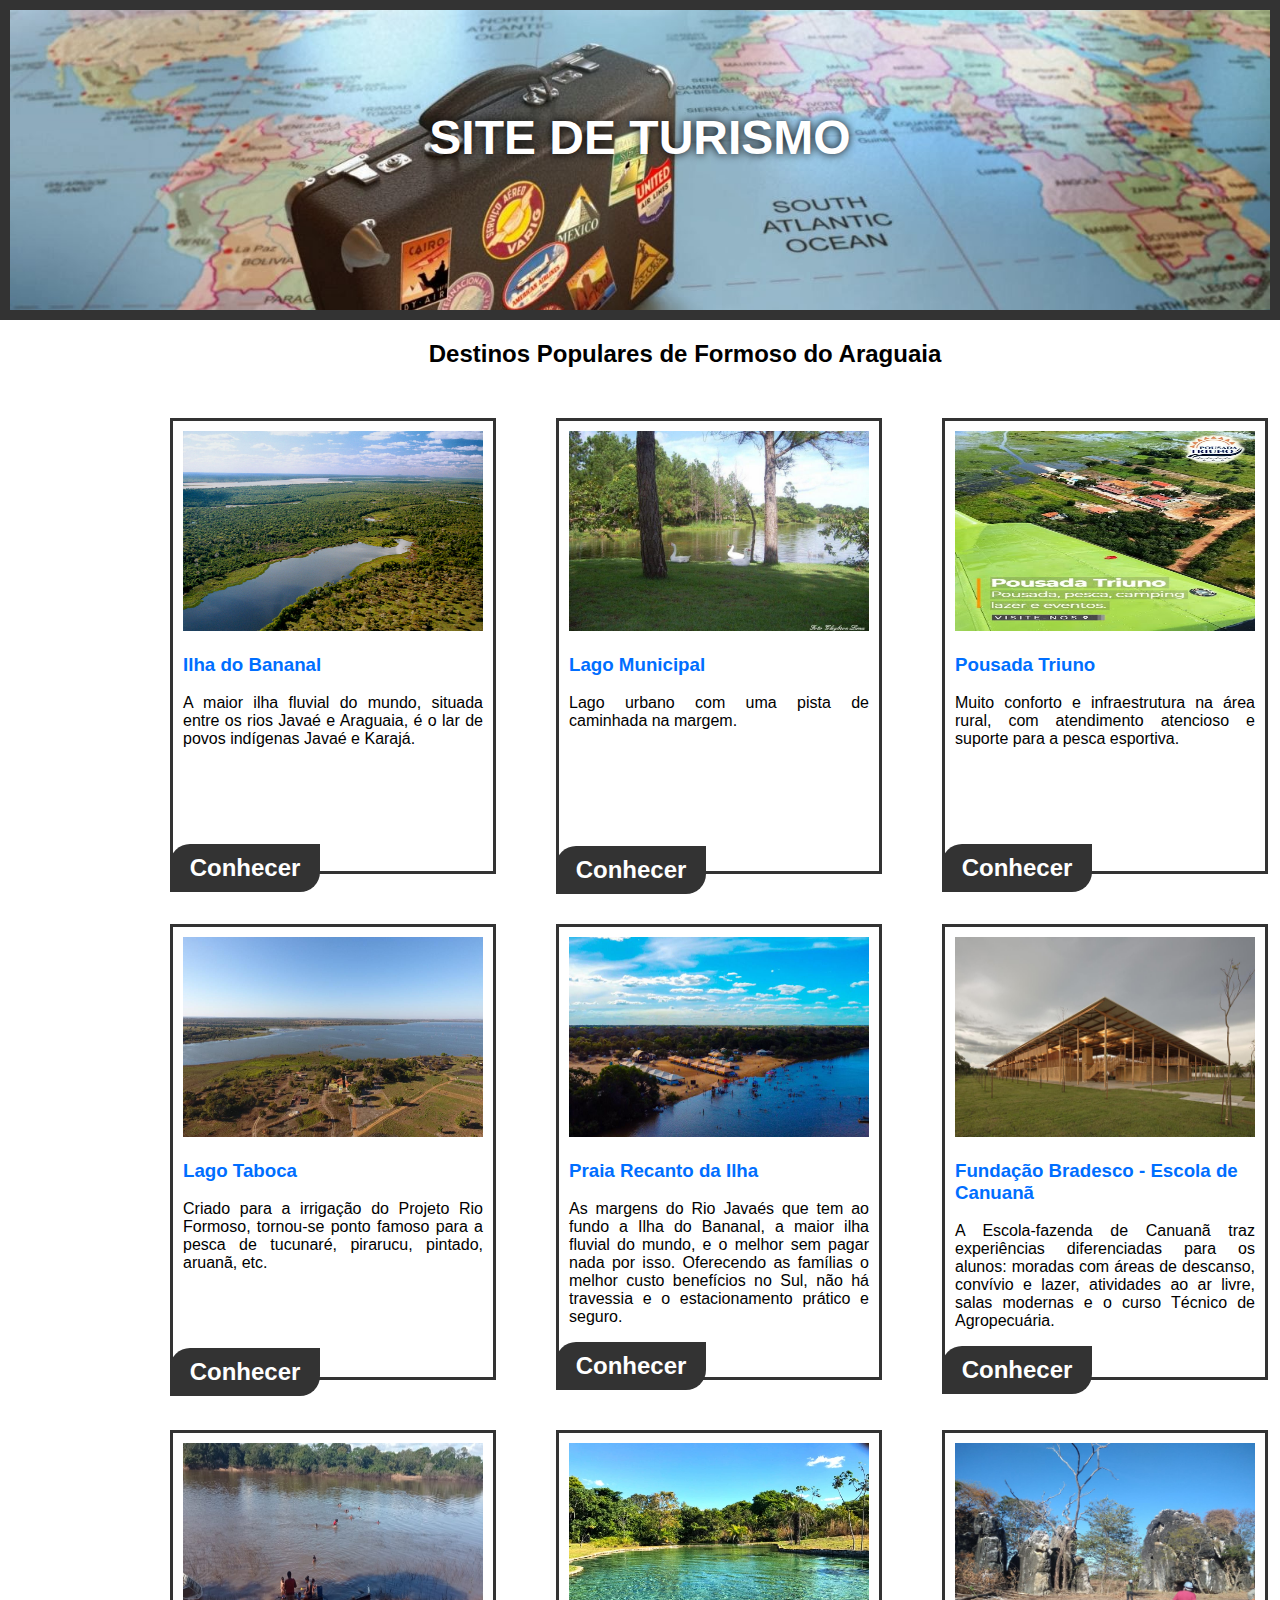
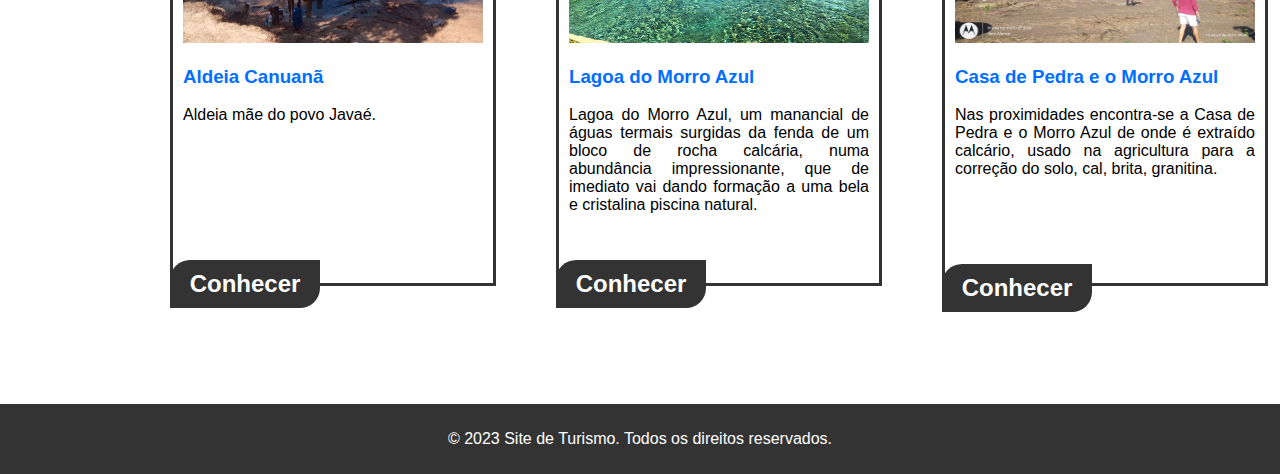
<file: index.html>
<!DOCTYPE html>
<html lang="en">
<head>
    <meta charset="UTF-8">
    <meta http-equiv="X-UA-Compatible" content="IE=edge">
    <meta name="viewport" content="width=device-width, initial-scale=1.0">
    <link rel="stylesheet" href="estilo.css">
    <title>Site de Turismo</title>
</head>
<body>

    <header>
        <div class="baner">
            <h1 class="rodape">SITE DE TURISMO</h1>
        </div>
    </header>
    <main>
        <section class="destinos">
            <h2 class="titulo">Destinos Populares de Formoso do Araguaia</h2>
            <ul>
                <li>
                    <img src="Ilha-do-Bananal.jpg" alt="Destino 1">
                    <h3>Ilha do Bananal</h3>
                    <p class="seila">A maior ilha fluvial do mundo, situada entre os rios Javaé e Araguaia,
                    é o lar de povos indígenas Javaé e Karajá.</p>
                    <a href="./destinos/ilha_bananal.html"><div class="conhecer">Conhecer</div></a>
                </li>
                <li>
                    <img src="Lago_Municipal.jpg" alt="Destino 2">
                    <h3>Lago Municipal</h3>
                    <p>Lago urbano com uma pista de caminhada na margem.</p>
                    <a href="./destinos/lago_municipal.html"><div class="conhecer" style="top: 100px;">Conhecer</div></a>
                </li>
                <li>
                    <img src="2020-09-09.jpg" alt="Destino 3">
                    <h3>Pousada Triuno</h3>
                    <p>Muito conforto e infraestrutura na área rural, com atendimento 
                    atencioso e suporte para a pesca esportiva.</p>
                    <a href="./destinos/pousada_triuno.html"><div class="conhecer">Conhecer</div></a>
                </li>
                Lago
                <li>
                    <img src="1636381502dFmVJrX7sJ.jpg" alt="Destino 4">
                    <h3>Lago Taboca</h3>
                    <p>Criado para a irrigação do Projeto Rio Formoso, tornou-se ponto 
                    famoso para a pesca de tucunaré, pirarucu, pintado, aruanã, etc.</p>
                    <a href="./destinos/lago_taboca.html"><div class="conhecer" style="top: 60px;">Conhecer</div></a>
                </li>
                <li>
                    <img src="./484.jpg" alt="Destino 5">
                    <h3>Praia Recanto da Ilha</h3>
                    <p>As margens do Rio Javaés que tem ao fundo a Ilha do Bananal, a maior ilha fluvial
                    do mundo, e o melhor sem pagar nada por isso. Oferecendo as famílias o melhor custo 
                    benefícios no Sul, não há travessia e o estacionamento prático e seguro.</p>
                    <a href="./destinos/recanto.html"><div class="conhecer" style="top: 0px;">Conhecer</div></a>
                </li>
                <li>
                    <img src="AGT-Fundacao-Bradesco-Canuana-Leo-Finotti-42605PR170128-002D.jpg" alt="Destino 6">
                    <h3>Fundação Bradesco - Escola de Canuanã</h3>
                    <p>A Escola-fazenda de Canuanã traz experiências diferenciadas para os alunos:
                    moradas com áreas de descanso, convívio e lazer, atividades ao ar livre, salas
                    modernas e o curso Técnico de Agropecuária.</p>
                    <a href="./destinos/fundacao.html"><div class="conhecer" style="top:0px;">Conhecer</div></a>
                </li>
                <li>
                    <img src="Alt.jpg" alt="Destino 7">
                    <h3>Aldeia Canuanã</h3>
                    <p>Aldeia mãe do povo Javaé.</p>
                    <a href="./destinos/aldeia.html"><div class="conhecer" style="top: 120px;">Conhecer</div></a>
                </li>
                <li>
                    <img src="img_2099.webp" alt="Destino 8">
                    <h3>Lagoa do Morro Azul</h3>
                    <p>Lagoa do Morro Azul, um manancial de águas termais surgidas da fenda 
                    de um bloco de rocha calcária, numa abundância impressionante, que de 
                    imediato vai dando formação a uma bela e cristalina piscina natural.</p>
                    <a href="./destinos/mina.html"><div class="conhecer" style="top: 30px;">Conhecer</div></a>
                </li>
                <li>
                    <img src="1643371414cjThphjdvp.jpg" alt="Destino 9">
                    <h3>Casa de Pedra e o Morro Azul</h3>
                    <p>Nas proximidades encontra-se a Casa de Pedra e o Morro Azul de onde é 
                    extraído calcário, usado na agricultura para a correção do solo, cal, 
                    brita, granitina.</p>
                    <a href="./destinos/casa_de_pedra.html"><div class="conhecer" style="top: 70px;">Conhecer</div></a>
                </li>
                <a href=""><div class="conhecer">Conhecer</div></a>
            </ul>
        </section>
    </main>
    <footer>
        <p class="direitos">&copy; 2023 Site de Turismo. Todos os direitos reservados.</p>
    </footer>
</body>
</html>
</file>
<file: estilo.css>
body {
    font-family: Arial, sans-serif;
    margin: 0;
    padding: 0;
}

p{
    text-align: justify;
}

.titulo{
    text-align: center;
}

.rodape{
    text-align: center;
}

.direitos{
    text-align: center;
}
.baner{
    width: 100%;
    height: 300px;
    background-image: url('./dicas-de-viagem.jpg');
    background-position: center;
    background-size: cover;
}

header {
    background-color: #333;
    color: #fff;
    padding: 10px
}
.baner> h1{
margin: auto;
text-align: center;
padding: 100px;
box-sizing: border-box;
text-shadow: 0px 0px 10px #000;
font-size: 3em;
}


header h1 {
    margin: 0;
}

nav ul {
    list-style: none;
    margin: 0;
    padding: 0;
}

nav ul li {
    display: inline-block;
    margin-right: 20px;
}

nav ul li a {
    color: #fff;
    text-decoration: none;
}

main {
    padding: 20px;
}

.destinos {
    margin-bottom: 30px;
}

.destinos h2 {
    margin-top: 0;
}

.destinos ul {
    list-style: none;
    padding: 0;
}

.destinos li {
    margin-bottom: 20px;
}

.destinos img {
    max-width: 300px;
}

.inscricao form {
    display: flex;
    flex-direction: column;
    max-width: 300px;
}

.inscricao label, .inscricao input {
    margin-bottom: 10px;
}

footer {
    background-color: #333;
    color: #fff;
    text-align: center;
    padding: 10px;
}
li{
    padding: 10px;
    width: 300px;
    border: 3px solid #333;

    float: left;
    margin: 30px;
    height: 430px;
}
li>img{
    width: 300px;
    height: 200px;
}
ul{

    width: 1194px;
    overflow: hidden;

}
section{
    width: 1090px;
    margin: auto;

}
.conhecer{
    text-align: center;
    width: 130px;
    background-color: #333;
    display: inline-block;
    padding: 10px;
    border-radius: 20px 0 ;
    color: #fff;
    font-weight: 700;
    position: relative;
    font-size: 1.5em;
    top: 80px;
    right: 13px;
}
main{
    width: 1000px;
    margin: auto;
}
h3{
    color: rgb(0, 110, 255)

}
nav{
    background-color: #333;
    text-align: center;
    padding-bottom: 8px;
}
nav>a{
    color: #fff;
    text-decoration: dashed;
    font-size: 20px;
    

}
main>img{
    width: 1000px;
}
main>p{
    font-size: 20px;
}
</file>
